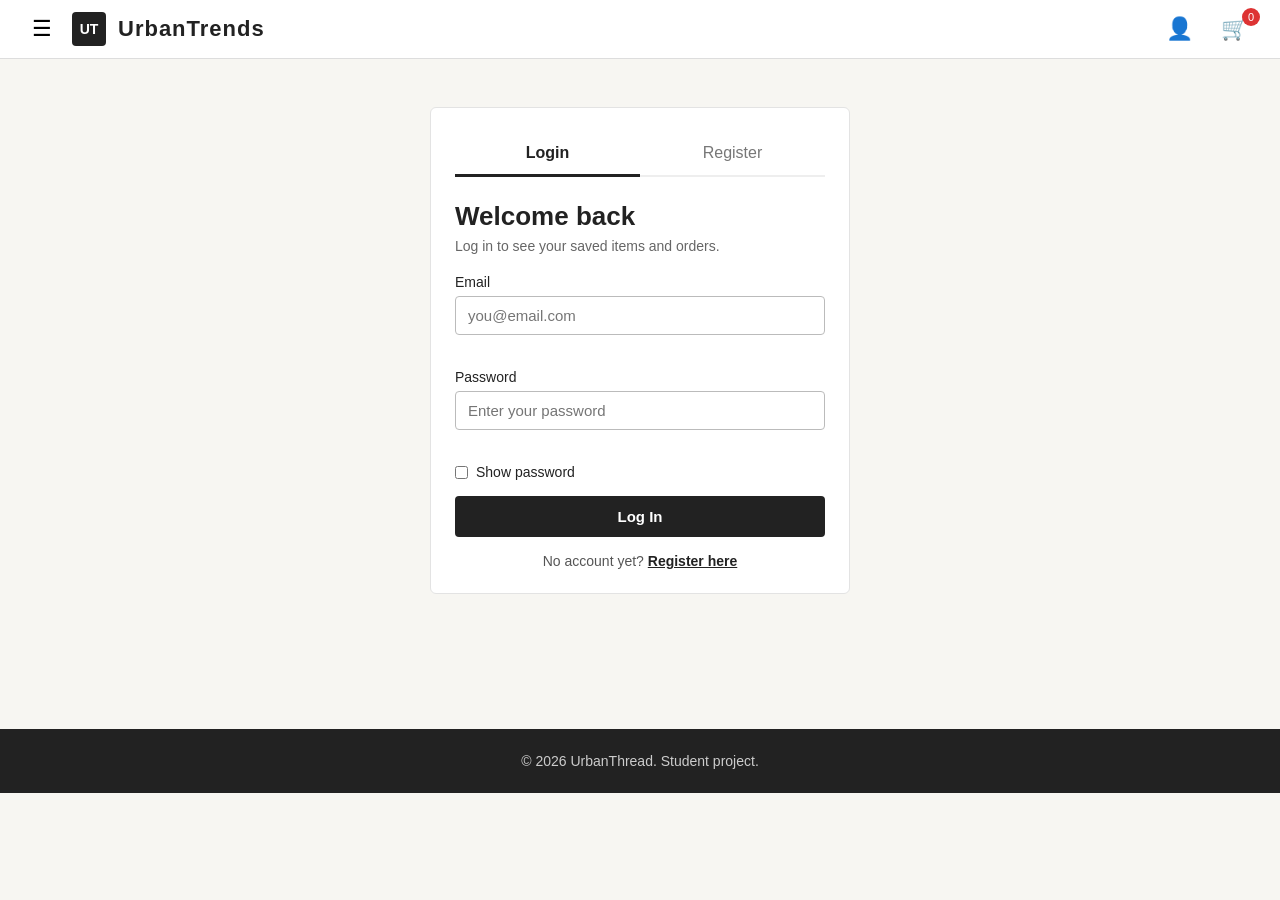
<file: login.html>
<!DOCTYPE html>
<html lang="en">
<head>
  <meta charset="UTF-8">
  <meta name="viewport" content="width=device-width, initial-scale=1.0">
  <title>Login / Register | UrbanTrends</title>

  <link rel="stylesheet" href="style.css">
</head>
<body>


  <header class="header">
    <div class="header-left">
      <button id="menu-btn" class="icon-btn" aria-label="Open menu">&#9776;</button>
      <div class="logo-box">UT</div>
      <h1 class="brand"><a href="index.html">UrbanTrends</a></h1>
    </div>
    <div class="header-right">
      <a href="login.html" class="icon-btn" aria-label="Profile">&#128100;</a>
      <button class="icon-btn cart-btn" aria-label="Cart">
        &#128722;
        <span id="cart-count" class="badge">0</span>
      </button>
    </div>
  </header>


  <nav id="sidebar" class="sidebar">
    <button id="close-btn" class="close-btn">&times;</button>
    <a href="index.html">Home</a>
    <a href="index.html#new-arrivals">New Arrivals</a>
    <a href="index.html#best-sellers">Best Sellers</a>
    <a href="index.html#streetwear">Streetwear</a>
    <a href="index.html#basics">Basics</a>
    <a href="index.html#sale">Sale Items</a>
  </nav>
  <div id="overlay" class="overlay"></div>

  <main>

    <section class="auth-section">
      <div class="auth-card">


        <div class="auth-tabs">
          <button class="auth-tab active" data-target="login-form">Login</button>
          <button class="auth-tab" data-target="register-form">Register</button>
        </div>


        <form id="login-form" class="auth-form active" novalidate>
          <h2>Welcome back</h2>
          <p class="auth-sub">Log in to see your saved items and orders.</p>

          <div class="form-group">
            <label for="login-email">Email</label>
            <input type="email" id="login-email" placeholder="you@email.com">
            <small class="error"></small>
          </div>

          <div class="form-group">
            <label for="login-password">Password</label>
            <input type="password" id="login-password" placeholder="Enter your password">
            <small class="error"></small>
          </div>

          <label class="check-row">
            <input type="checkbox" class="show-pass" data-target="login-password"> Show password
          </label>

          <button type="submit" class="auth-btn">Log In</button>

          <p class="switch-text">
            No account yet?
            <button type="button" class="switch-link" data-target="register-form">Register here</button>
          </p>
        </form>


        <form id="register-form" class="auth-form" novalidate>
          <h2>Create an account</h2>
          <p class="auth-sub">Join UrbanThread and get member-only deals.</p>

          <div class="form-group">
            <label for="reg-name">Full Name</label>
            <input type="text" id="reg-name" placeholder="Juan Dela Cruz">
            <small class="error"></small>
          </div>

          <div class="form-group">
            <label for="reg-email">Email</label>
            <input type="email" id="reg-email" placeholder="you@email.com">
            <small class="error"></small>
          </div>

          <div class="form-group">
            <label for="reg-password">Password</label>
            <input type="password" id="reg-password" placeholder="At least 6 characters">
            <small class="error"></small>
          </div>

          <div class="form-group">
            <label for="reg-confirm">Confirm Password</label>
            <input type="password" id="reg-confirm" placeholder="Type it again">
            <small class="error"></small>
          </div>

          <label class="check-row">
            <input type="checkbox" class="show-pass" data-target="reg-password"> Show password
          </label>

          <div class="form-group">
            <label class="check-row">
              <input type="checkbox" id="reg-terms"> I agree to the Terms &amp; Conditions
            </label>
            <small class="error"></small>
          </div>

          <button type="submit" class="auth-btn">Create Account</button>

          <p class="switch-text">
            Already have an account?
            <button type="button" class="switch-link" data-target="login-form">Log in</button>
          </p>
        </form>

      </div>
    </section>
  </main>

  <footer class="footer">
    <p>&copy; 2026 UrbanThread. Student project.</p>
  </footer>


  <div id="toast" class="toast"></div>

  <script src="script.js"></script>
</body>
</html>
</file>
<file: style.css>
* { margin: 0; padding: 0; box-sizing: border-box; }

body {
  font-family: Arial, Helvetica, sans-serif;
  background-color: #f7f6f2;
  color: #222;
}

a { text-decoration: none; color: inherit; }
button { font-family: inherit; cursor: pointer; }


.header {
  display: flex;
  justify-content: space-between;
  align-items: center;
  padding: 12px 24px;
  background: #fff;
  border-bottom: 1px solid #ddd;
  position: sticky;
  top: 0;
  z-index: 50;
}

.header-left, .header-right {
  display: flex;
  align-items: center;
  gap: 12px;
}

.logo-box {
  width: 34px;
  height: 34px;
  background: #222;
  color: #fff;
  font-weight: bold;
  font-size: 14px;
  display: flex;
  align-items: center;
  justify-content: center;
  border-radius: 4px;
}

.brand { font-size: 22px; letter-spacing: 1px; }

.icon-btn {
  background: none;
  border: none;
  font-size: 22px;
  position: relative;
  padding: 4px 8px;
}


.badge {
  position: absolute;
  top: -4px;
  right: -4px;
  background: #d33;
  color: #fff;
  font-size: 11px;
  border-radius: 50%;
  width: 18px;
  height: 18px;
  display: flex;
  align-items: center;
  justify-content: center;
}


.sidebar {
  position: fixed;
  top: 0;
  left: -260px;            
  width: 240px;
  height: 100%;
  background: #222;
  padding: 60px 24px;
  display: flex;
  flex-direction: column;
  gap: 20px;
  transition: left 0.3s;
  z-index: 100;
}
.sidebar.open { left: 0; }
.sidebar a { color: #fff; font-size: 18px; }
.sidebar a:hover { color: #f0c36d; }

.close-btn {
  position: absolute;
  top: 12px;
  right: 16px;
  background: none;
  border: none;
  color: #fff;
  font-size: 32px;
}

.overlay {
  display: none;
  position: fixed;
  inset: 0;
  background: rgba(0, 0, 0, 0.5);
  z-index: 90;
}
.overlay.show { display: block; }


.hero {
  display: flex;
  gap: 16px;
  padding: 16px 24px;
}

.banner {
  flex: 1;
  height: 400px;
  background-size: cover;
  background-position: center;
  background-color: #ccc;
  border-radius: 6px;
  display: flex;
  align-items: flex-end;
}

.banner-text {
  color: #fff;
  padding: 24px;
  width: 100%;
  background: linear-gradient(transparent, rgba(0, 0, 0, 0.65));
  border-radius: 0 0 6px 6px;
}
.banner-text p { font-size: 13px; text-transform: uppercase; letter-spacing: 2px; }
.banner-text h2 { font-size: 30px; margin: 6px 0 14px; }

.btn {
  display: inline-block;
  background: #fff;
  color: #222;
  padding: 10px 20px;
  border-radius: 4px;
  font-size: 14px;
  font-weight: bold;
}
.btn:hover { background: #f0c36d; }


.filter-bar {
  display: flex;
  justify-content: space-between;
  align-items: center;
  flex-wrap: wrap;
  gap: 10px;
  padding: 12px 24px;
  border-top: 1px solid #ddd;
  border-bottom: 1px solid #ddd;
  background: #fff;
}

.categories { display: flex; gap: 8px; flex-wrap: wrap; }

.cat-btn {
  padding: 8px 16px;
  border: 1px solid #bbb;
  background: #fff;
  border-radius: 20px;
  font-size: 14px;
}
.cat-btn:hover { background: #eee; }
.cat-btn.active { background: #222; color: #fff; border-color: #222; }

#sort-select {
  padding: 8px 12px;
  border: 1px solid #bbb;
  border-radius: 4px;
  font-size: 14px;
}


.product-section { padding: 32px 24px 8px; }
.product-section h2 {
  font-size: 28px;
  margin-bottom: 16px;
  border-left: 5px solid #222;
  padding-left: 10px;
}

.product-grid {
  display: grid;
  grid-template-columns: repeat(4, 1fr);
  gap: 16px;
}

.card {
  background: #fff;
  border: 1px solid #e3e3e3;
  border-radius: 6px;
  overflow: hidden;
  display: flex;
  flex-direction: column;
}

.card img {
  width: 100%;
  height: 280px;
  object-fit: cover;
  background: #ddd;
}

.card-info { padding: 12px; }
.card-info h3 { font-size: 16px; margin-bottom: 4px; }
.card-info .price { color: #555; margin-bottom: 10px; }

.add-btn {
  width: 100%;
  padding: 10px;
  background: #222;
  color: #fff;
  border: none;
  border-radius: 4px;
  font-size: 14px;
}
.add-btn:hover { background: #444; }

.empty-msg { color: #777; font-style: italic; }


.footer {
  margin-top: 40px;
  padding: 24px;
  text-align: center;
  background: #222;
  color: #ccc;
  font-size: 14px;
}

.toast {
  position: fixed;
  bottom: 24px;
  right: 24px;
  background: #222;
  color: #fff;
  padding: 12px 20px;
  border-radius: 4px;
  opacity: 0;
  transform: translateY(20px);
  transition: all 0.3s;
  z-index: 200;
  pointer-events: none;
}
.toast.show { opacity: 1; transform: translateY(0); }


@media (max-width: 900px) {
  .product-grid { grid-template-columns: repeat(2, 1fr); }
  .hero { flex-direction: column; }
  .banner { height: 280px; }
}

@media (max-width: 500px) {
  .brand { font-size: 18px; }
  .card img { height: 200px; }
}

/* login */
a.icon-btn { display: inline-block; }
.brand a { color: inherit; }

.auth-section {
  display: flex;
  justify-content: center;
  padding: 48px 16px;
  min-height: 70vh;
}

.auth-card {
  width: 100%;
  max-width: 420px;
  background: #fff;
  border: 1px solid #e3e3e3;
  border-radius: 6px;
  padding: 24px;
  align-self: flex-start;
}


.auth-tabs {
  display: flex;
  margin-bottom: 24px;
  border-bottom: 2px solid #eee;
}

.auth-tab {
  flex: 1;
  padding: 12px;
  background: none;
  border: none;
  border-bottom: 3px solid transparent;
  margin-bottom: -2px;
  font-size: 16px;
  color: #777;
}
.auth-tab:hover { color: #222; }
.auth-tab.active { color: #222; border-bottom-color: #222; font-weight: bold; }


.auth-form { display: none; }
.auth-form.active { display: block; }

.auth-form h2 { font-size: 26px; margin-bottom: 6px; }
.auth-sub { color: #666; font-size: 14px; margin-bottom: 20px; }

.form-group { margin-bottom: 16px; }

.form-group label {
  display: block;
  font-size: 14px;
  margin-bottom: 6px;
}

.form-group input[type="text"],
.form-group input[type="email"],
.form-group input[type="password"] {
  width: 100%;
  padding: 10px 12px;
  border: 1px solid #bbb;
  border-radius: 4px;
  font-size: 15px;
}
.form-group input:focus { outline: none; border-color: #222; }


.form-group input.invalid { border-color: #d33; }
.error {
  display: block;
  color: #d33;
  font-size: 12px;
  margin-top: 4px;
  min-height: 14px;
}

.check-row {
  display: flex;
  align-items: center;
  gap: 8px;
  font-size: 14px;
  margin-bottom: 16px;
  cursor: pointer;
}


.form-group .check-row { margin-bottom: 0; }

.auth-btn {
  width: 100%;
  padding: 12px;
  background: #222;
  color: #fff;
  border: none;
  border-radius: 4px;
  font-size: 15px;
  font-weight: bold;
}
.auth-btn:hover { background: #444; }

.switch-text {
  margin-top: 16px;
  text-align: center;
  font-size: 14px;
  color: #555;
}
.switch-link {
  background: none;
  border: none;
  color: #222;
  font-size: 14px;
  font-weight: bold;
  text-decoration: underline;
  padding: 0;
}
.switch-link:hover { color: #d33; }
</file>
